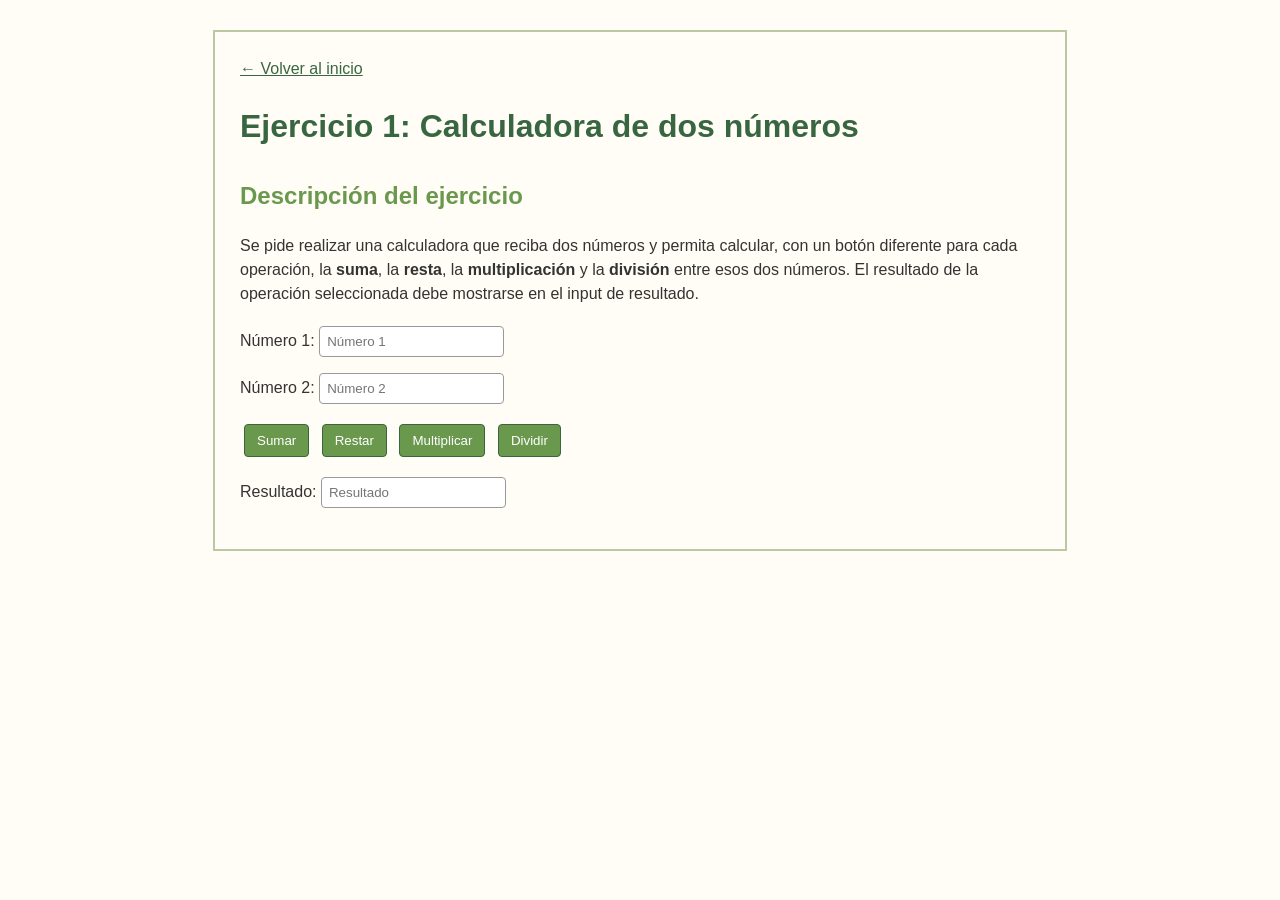
<file: calculadora.html>
<!DOCTYPE html>
<html lang="es">
<head>
  <meta charset="UTF-8">
  <meta name="viewport" content="width=device-width, initial-scale=1.0">
  <title>Ejercicio 1: Calculadora</title>
  <link rel="stylesheet" href="css/style.css">

  <!--
    REQUISITO: vincula aquí tu propio archivo CSS.
    Ejemplo: <link rel="stylesheet" href="estilos.css">
  -->
</head>
<body>

  <a href="index.html">&larr; Volver al inicio</a>

  <h1>Ejercicio 1: Calculadora de dos números</h1>

  <h2>Descripción del ejercicio</h2>
  <p>
    Se pide realizar una calculadora que reciba dos números y permita calcular,
    con un botón diferente para cada operación, la <strong>suma</strong>, la
    <strong>resta</strong>, la <strong>multiplicación</strong> y la
    <strong>división</strong> entre esos dos números. El resultado de la
    operación seleccionada debe mostrarse en el input de resultado.
  </p>

  <!--
    Instrucciones:
    1. Los inputs de este formulario no tienen id ni name: debes acceder a ellos
       desde tu JS usando el DOM (por ejemplo querySelectorAll('input') y la
       posición de cada campo, o recorriendo el formulario).
    2. Agrega el atributo onclick a cada botón, apuntando a una función distinta
       de tu JS (sumar, restar, multiplicar, dividir).
    3. Valida en tu JS qué pasa si se intenta dividir por cero.
    4. Crea y vincula tu propio CSS y tu propio JS.
  -->

  <form>
    <p>
      <label>Número 1: <input type="number" placeholder="Número 1" id="numero1"></label>
    </p>
    <p>
      <label>Número 2: <input type="number" placeholder="Número 2" id="numero2"></label>
    </p>

    <p>
      <button type="button" onclick="sumar()">Sumar</button>
      <button type="button" onclick="restar()">Restar</button>
      <button type="button" onclick="multiplicar()">Multiplicar</button>
      <button type="button" onclick="dividir()">Dividir</button>
    </p>

    <p>
      <label>Resultado: <input type="text" placeholder="Resultado" id="input-salida" readonly></label>
    </p>
  </form>

  <!--
    REQUISITO: vincula aquí tu propio archivo JS.
    Ejemplo: <script src="calculadora.js"></script>
  -->
  <script src="js/calculadora.js"></script>
</body>
</html>
</file>
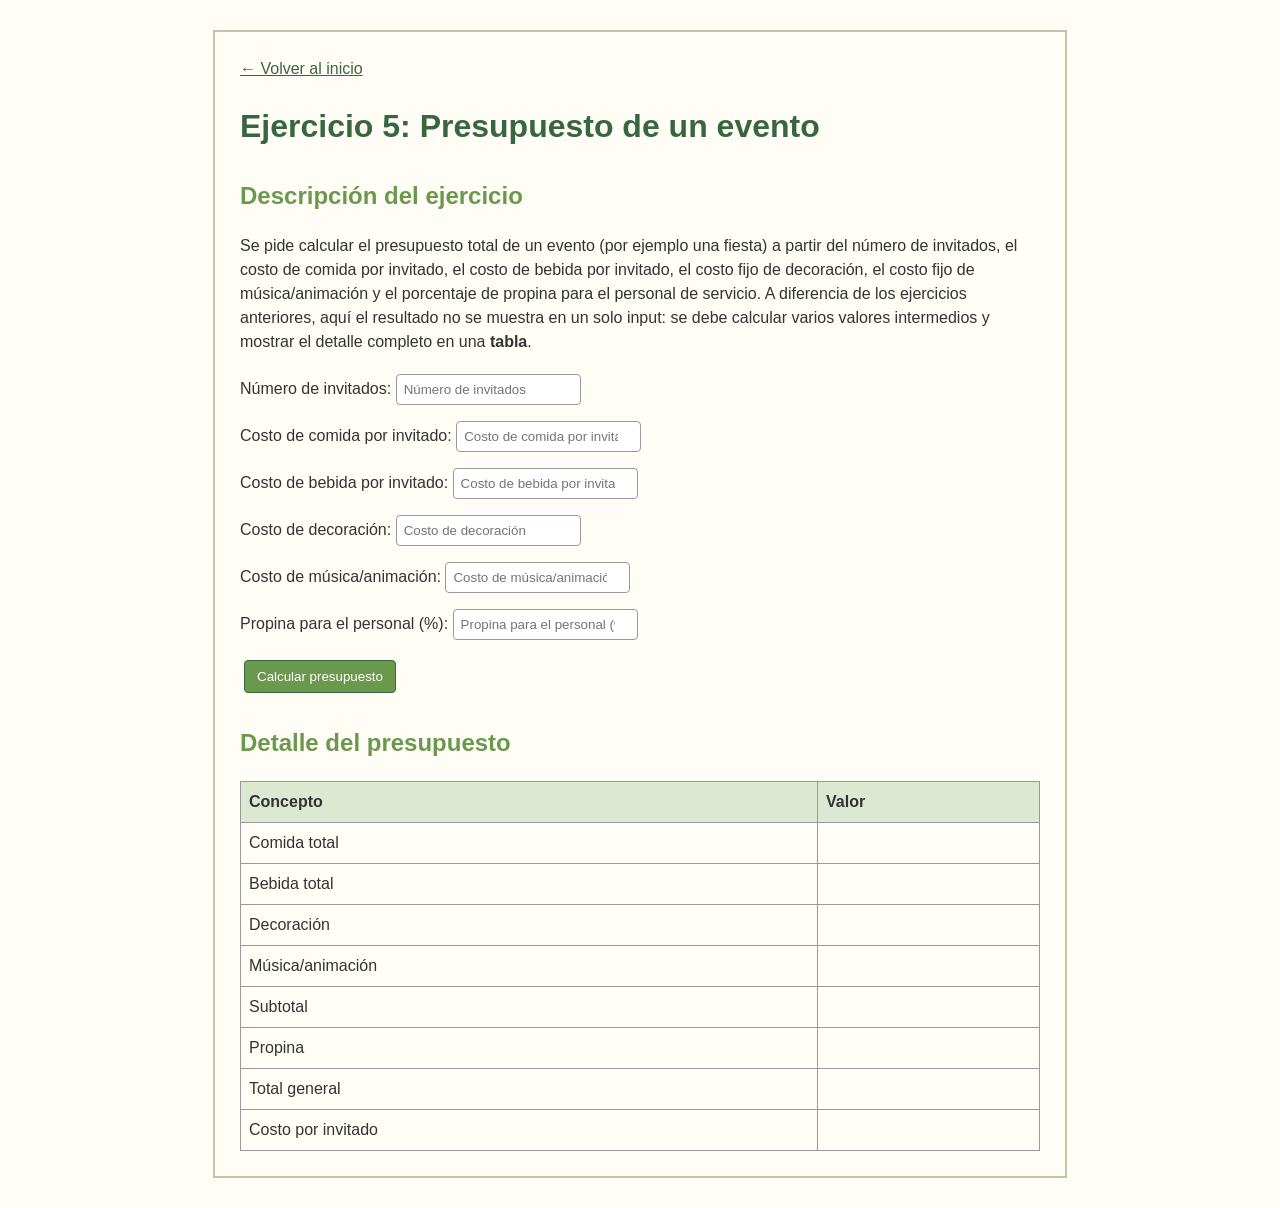
<file: otra.html>
<!DOCTYPE html>
<html lang="es">
<head>
  <meta charset="UTF-8">
  <meta name="viewport" content="width=device-width, initial-scale=1.0">
  <title>Ejercicio 5: Presupuesto de un evento</title>
  <link rel="stylesheet" href="css/style.css">

  <!--
    REQUISITO: vincula aquí tu propio archivo CSS.
    Ejemplo: <link rel="stylesheet" href="estilos.css">
  -->
</head>
<body>

  <a href="index.html">&larr; Volver al inicio</a>

  <h1>Ejercicio 5: Presupuesto de un evento</h1>

  <h2>Descripción del ejercicio</h2>
  <p>
    Se pide calcular el presupuesto total de un evento (por ejemplo una
    fiesta) a partir del número de invitados, el costo de comida por
    invitado, el costo de bebida por invitado, el costo fijo de decoración,
    el costo fijo de música/animación y el porcentaje de propina para el
    personal de servicio. A diferencia de los ejercicios anteriores, aquí
    el resultado no se muestra en un solo input: se debe calcular varios
    valores intermedios y mostrar el detalle completo en una
    <strong>tabla</strong>.
  </p>

  <!--
    Instrucciones:
    1. Los inputs no tienen id ni name: accede a ellos desde tu JS
       recorriendo el DOM del formulario.
    2. Agrega el atributo onclick al botón "Calcular presupuesto",
       apuntando a una función de tu JS.
    3. En tu JS debes calcular, usando variables, al menos:
       - comida total = invitados * costo de comida por invitado
       - bebida total = invitados * costo de bebida por invitado
       - subtotal = comida total + bebida total + decoración + música
       - propina = subtotal * (porcentaje de propina / 100)
       - total general = subtotal + propina
       - costo por invitado = total general / invitados
    4. Las celdas de la columna "Valor" de la tabla tampoco tienen id ni
       name: accede a ellas recorriendo las filas de la tabla
       (querySelectorAll('tbody tr'), children, etc.) y escribe ahí cada
       resultado.
    5. Valida qué pasa si el número de invitados es 0 o está vacío.
    6. Todos los valores de la tabla son dinero: antes de escribirlos en la
       celda, fórmatealos con toLocaleString() (por ejemplo:
       totalGeneral.toLocaleString('es-CO')).
    7. Crea y vincula tu propio CSS y tu propio JS.
  -->

  <form>
    <p>
      <label>Número de invitados: <input type="number" placeholder="Número de invitados" id="num-inv"></label>
    </p>
    <p>
      <label>Costo de comida por invitado: <input type="number" placeholder="Costo de comida por invitado" id="costo-comida"></label>
    </p>
    <p>
      <label>Costo de bebida por invitado: <input type="number" placeholder="Costo de bebida por invitado" id="costo-bebida"></label>
    </p>
    <p>
      <label>Costo de decoración: <input type="number" placeholder="Costo de decoración" id="costo-decor"></label>
    </p>
    <p>
      <label>Costo de música/animación: <input type="number" placeholder="Costo de música/animación" id="costo-musica"></label>
    </p>
    <p>
      <label>Propina para el personal (%): <input type="number" placeholder="Propina para el personal (%)" id="propina"></label>
    </p>

    <p>
      <button type="button" onclick="calcularPresupuesto()">Calcular presupuesto</button>
    </p>
  </form>

  <h2>Detalle del presupuesto</h2>
  <table border="1">
    <thead>
      <tr>
        <th>Concepto</th>
        <th>Valor</th>
      </tr>
    </thead>
    <tbody>
      <tr>
        <td>Comida total</td>
        <td id="total-comida"></td>
      </tr>
      <tr>
        <td>Bebida total</td>
        <td id="total-bebida"></td>
      </tr>
      <tr>
        <td>Decoración</td>
        <td id="total-decor"></td>
      </tr>
      <tr>
        <td>Música/animación</td>
        <td id="total-musica"></td>
      </tr>
      <tr>
        <td>Subtotal</td>
        <td id="subtotal"></td>
      </tr>
      <tr>
        <td>Propina</td>
        <td id="total-propina"></td>
      </tr>
      <tr>
        <td>Total general</td>
        <td id="total-general"></td>
      </tr>
      <tr>
        <td>Costo por invitado</td>
        <td id="costo-inv"></td>
      </tr>
    </tbody>
  </table>

  <!--
    REQUISITO: vincula aquí tu propio archivo JS.
    Ejemplo: <script src="otra.js"></script>
  -->
    <script src="js/otra.js"></script>
</body>
</html>
</file>
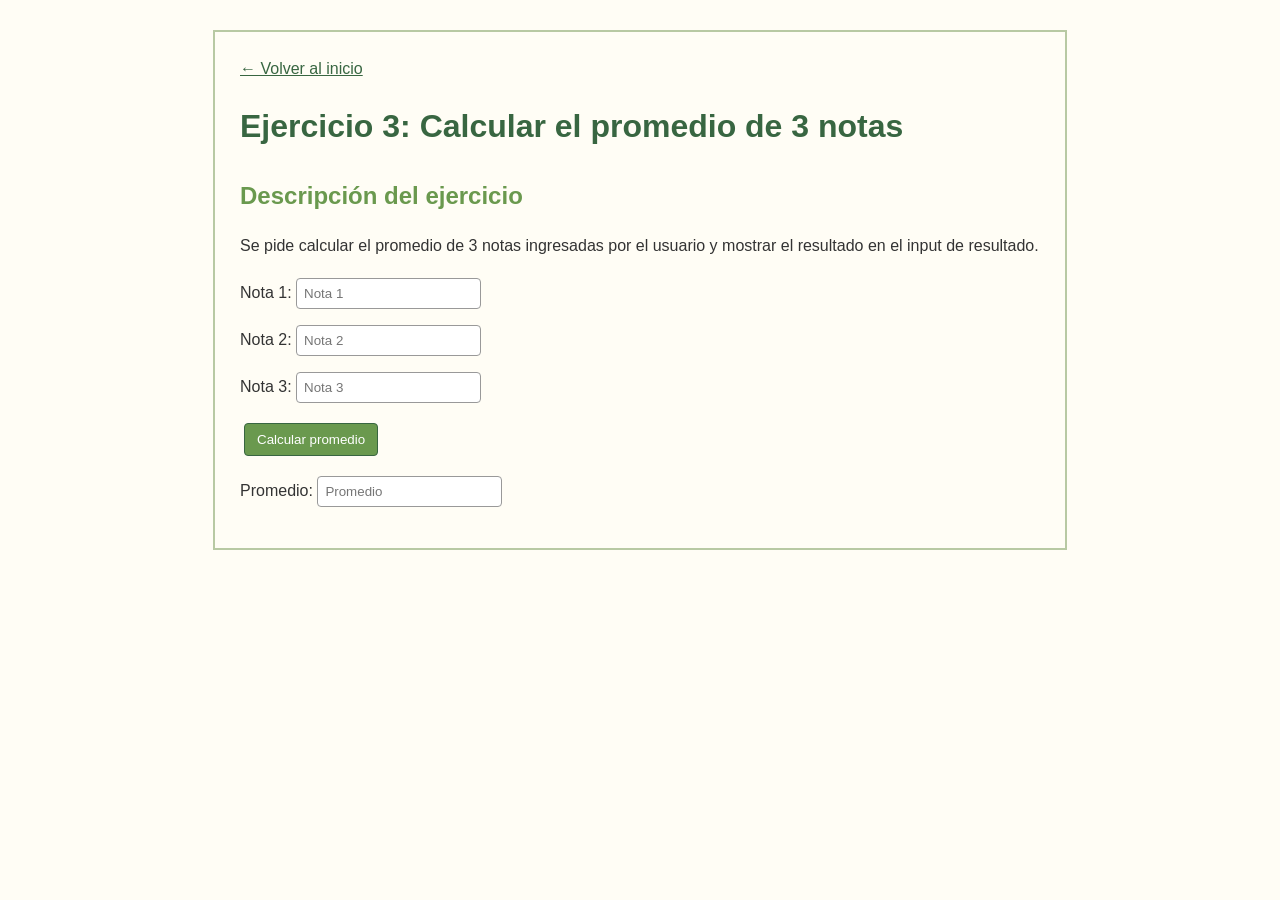
<file: promedio.html>
<!DOCTYPE html>
<html lang="es">
<head>
  <meta charset="UTF-8">
  <meta name="viewport" content="width=device-width, initial-scale=1.0">
  <title>Ejercicio 3: Promedio de notas</title>
  <link rel="stylesheet" href="css/style.css">

  <!--
    REQUISITO: vincula aquí tu propio archivo CSS.
    Ejemplo: <link rel="stylesheet" href="estilos.css">
  -->
</head>
<body>

  <a href="index.html">&larr; Volver al inicio</a>

  <h1>Ejercicio 3: Calcular el promedio de 3 notas</h1>

  <h2>Descripción del ejercicio</h2>
  <p>
    Se pide calcular el promedio de 3 notas ingresadas por el usuario y
    mostrar el resultado en el input de resultado.
  </p>

  <!--
    Instrucciones:
    1. Los inputs no tienen id ni name: accede a ellos desde tu JS recorriendo
       el DOM del formulario.
    2. Agrega el atributo onclick al botón "Calcular promedio", apuntando a
       una función de tu JS.
    3. Opcional: valida que las notas estén en un rango válido (por ejemplo
       entre 0 y 5, o entre 0 y 10, según el sistema que uses).
    4. El promedio es un campo de promedio: antes de mostrarlo, fórmatealo
       con toFixed(2) para que quede con dos decimales.
    5. Crea y vincula tu propio CSS y tu propio JS.
  -->

  <form>
    <p>
      <label>Nota 1: <input type="number" step="0.1" placeholder="Nota 1" id="nota1"></label>
    </p>
    <p>
      <label>Nota 2: <input type="number" step="0.1" placeholder="Nota 2" id="nota2"></label>
    </p>
    <p>
      <label>Nota 3: <input type="number" step="0.1" placeholder="Nota 3" id="nota3"></label>
    </p>

    <p>
      <button type="button" onclick="calcularPromedio()">Calcular promedio</button>
    </p>

    <p>
      <label>Promedio: <input type="text" placeholder="Promedio" readonly id="promedio"></label>
    </p>
  </form>

  <!--
    REQUISITO: vincula aquí tu propio archivo JS.
    Ejemplo:
  -->
    <script src="js/promedio.js"></script>
</body>
</html>
</file>
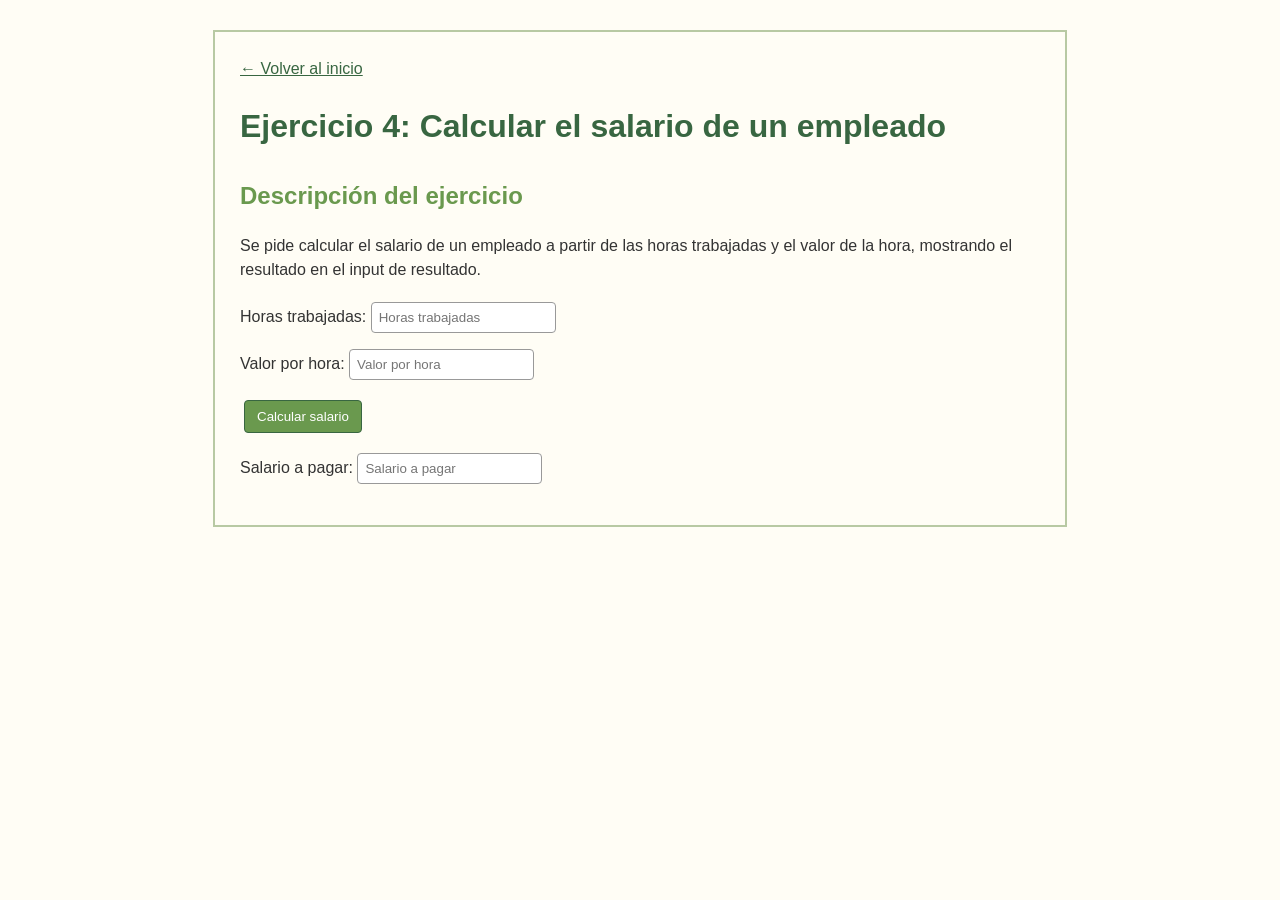
<file: salario.html>
<!DOCTYPE html>
<html lang="es">
<head>
  <meta charset="UTF-8">
  <meta name="viewport" content="width=device-width, initial-scale=1.0">
  <title>Ejercicio 4: Salario de empleado</title>
  <link rel="stylesheet" href="css/style.css">

  <!--
    REQUISITO: vincula aquí tu propio archivo CSS.
    Ejemplo: <link rel="stylesheet" href="estilos.css">
  -->
</head>
<body>

  <a href="index.html">&larr; Volver al inicio</a>

  <h1>Ejercicio 4: Calcular el salario de un empleado</h1>

  <h2>Descripción del ejercicio</h2>
  <p>
    Se pide calcular el salario de un empleado a partir de las horas
    trabajadas y el valor de la hora, mostrando el resultado en el input
    de resultado.
  </p>

  <!--
    Instrucciones:
    1. Los inputs no tienen id ni name: accede a ellos desde tu JS recorriendo
       el DOM del formulario.
    2. Agrega el atributo onclick al botón "Calcular salario", apuntando a
       una función de tu JS.
    3. Opcional: agrega una regla propia, por ejemplo recargo por horas extra
       si se trabajan más de 8 horas al día.
    4. El salario a pagar es un valor en dinero: antes de mostrarlo,
       fórmatealo con toLocaleString() (por ejemplo:
       salario.toLocaleString('es-CO')).
    5. Crea y vincula tu propio CSS y tu propio JS.
  -->

  <form>
    <p>
      <label>Horas trabajadas: <input type="number" placeholder="Horas trabajadas" id="horas"></label>
    </p>
    <p>
      <label>Valor por hora: <input type="number" placeholder="Valor por hora" id="valor-hora"></label>
    </p>

    <p>
      <button type="button" onclick="calcularSalario()">Calcular salario</button>
    </p>

    <p>
      <label>Salario a pagar: <input type="text" placeholder="Salario a pagar" readonly id="salario"></label>
    </p>
  </form>

  <!--
    REQUISITO: vincula aquí tu propio archivo JS.
    Ejemplo: <script src="salario.js"></script>
  -->

    <script src="js/salario.js"></script>
</body>
</html>
</file>
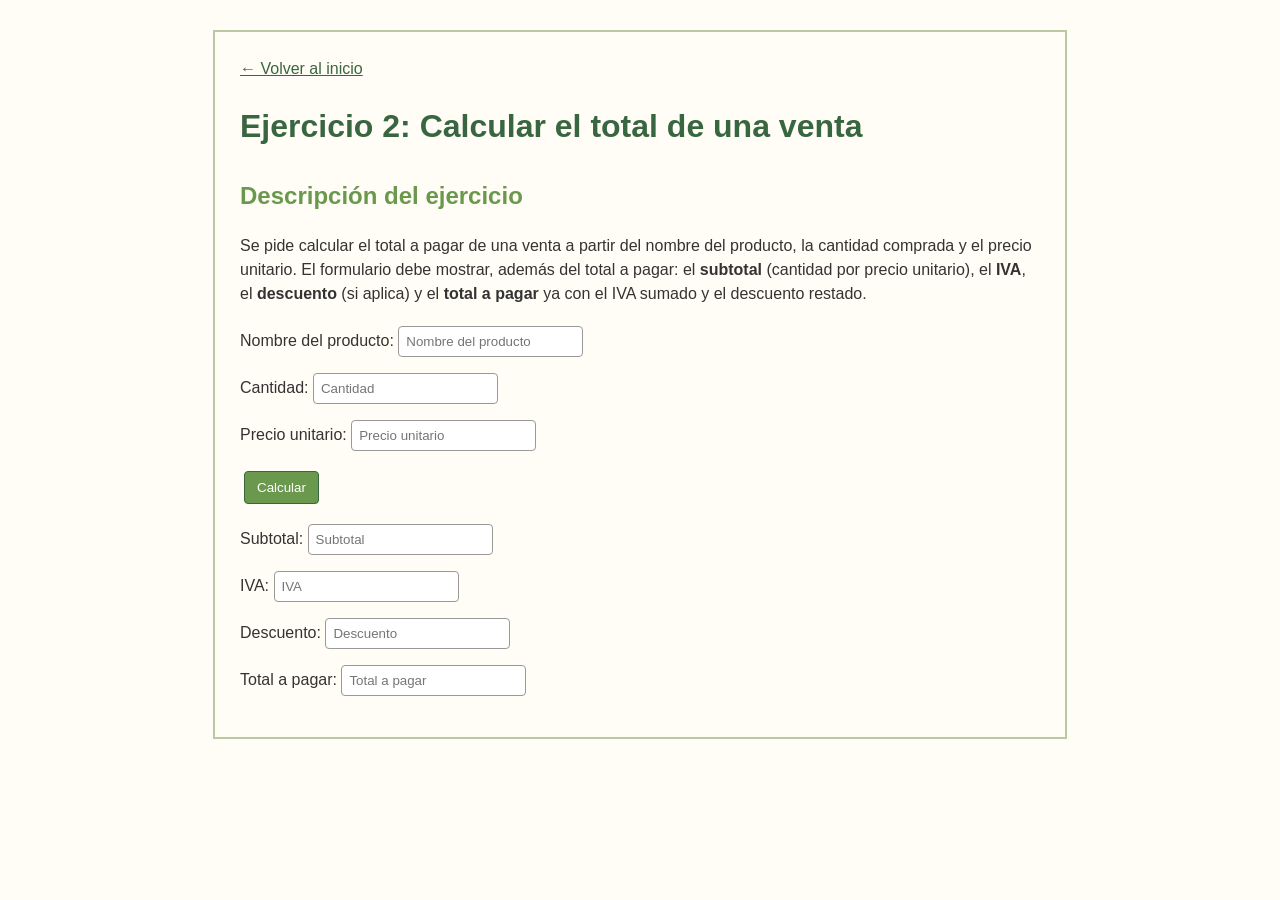
<file: venta.html>
<!DOCTYPE html>
<html lang="es">
<head>
  <meta charset="UTF-8">
  <meta name="viewport" content="width=device-width, initial-scale=1.0">
  <title>Ejercicio 2: Total de venta</title>
  <link rel="stylesheet" href="css/style.css">

  <!--
    REQUISITO: vincula aquí tu propio archivo CSS.
    Ejemplo: <link rel="stylesheet" href="estilos.css">
  -->
</head>
<body>

  <a href="index.html">&larr; Volver al inicio</a>

  <h1>Ejercicio 2: Calcular el total de una venta</h1>

  <h2>Descripción del ejercicio</h2>
  <p>
    Se pide calcular el total a pagar de una venta a partir del nombre del
    producto, la cantidad comprada y el precio unitario. El formulario debe
    mostrar, además del total a pagar: el <strong>subtotal</strong> (cantidad
    por precio unitario), el <strong>IVA</strong>, el <strong>descuento</strong>
    (si aplica) y el <strong>total a pagar</strong> ya con el IVA sumado y el
    descuento restado.
  </p>

  <!--
    Instrucciones:
    1. Define tú mismo el porcentaje de IVA a aplicar (por ejemplo 19%).
    2. Define tú mismo una regla de descuento (por ejemplo: si la cantidad es
       mayor a 10 unidades, aplica un 5% de descuento sobre el subtotal).
    3. Los inputs no tienen id ni name: accede a ellos desde tu JS recorriendo
       el DOM del formulario.
    4. Agrega el atributo onclick al botón "Calcular", apuntando a una función
       de tu JS.
    5. El Subtotal, el IVA, el Descuento y el Total a pagar son valores en
       dinero: antes de mostrarlos, fórmatealos con toLocaleString() (por
       ejemplo: subtotal.toLocaleString('es-CO')).
    6. Crea y vincula tu propio CSS y tu propio JS.
  -->

  <form>
    <p>
      <label>Nombre del producto: <input type="text" placeholder="Nombre del producto" id="prdt-nombre"></label>
    </p>
    <p>
      <label>Cantidad: <input type="number" placeholder="Cantidad" id="prdt-cant"></label>
    </p>
    <p>
      <label>Precio unitario: <input type="number" placeholder="Precio unitario" id="prdt-precio"></label>
    </p>

    <p>
      <button type="button" onclick="calcularPrecio()">Calcular</button>
    </p>

    <p>
      <label>Subtotal: <input type="number" placeholder="Subtotal" readonly id="subtotal"></label>
    </p>
    <p>
      <label>IVA: <input type="number" placeholder="IVA" readonly id="total-iva"></label>
    </p>
    <p>
      <label>Descuento: <input type="number" placeholder="Descuento" readonly id="total-descuento"></label>
    </p>
    <p>
      <label>Total a pagar: <input type="number" placeholder="Total a pagar" readonly id="total-pagar"></label>
    </p>
  </form>

  <!--
    REQUISITO: vincula aquí tu propio archivo JS.
    Ejemplo: <script src="venta.js"></script>
  -->
    <script src="js/venta.js"></script>
</body>
</html>
</file>
<file: css/style.css>
body {
  max-width: 800px;
  margin: 30px auto;
  padding: 25px;
  background-color: #fffdf5;
  border: 2px solid #b8c9a3;
  color: #333;
  font-family: Arial, sans-serif;
  line-height: 1.5;
}

h1 {
  color: #386641;
}

h2 {
  margin-top: 28px;
  color: #6a994e;
}

a {
  color: #386641;
}

li {
  margin: 12px 0;
}

form {
  margin-top: 20px;
}

label {
  display: inline-block;
  min-width: 230px;
}

input {
  box-sizing: border-box;
  max-width: 100%;
  padding: 7px;
  border: 1px solid #999;
  border-radius: 4px;
}

button {
  margin: 4px;
  padding: 8px 12px;
  border: 1px solid #386641;
  border-radius: 4px;
  background-color: #6a994e;
  color: white;
  cursor: pointer;
}

button:hover {
  background-color: #386641;
}

table {
  width: 100%;
  border-collapse: collapse;
}

th,
td {
  padding: 8px;
  border: 1px solid #999;
  text-align: left;
}

th {
  background-color: #dce8d2;
}

@media (max-width: 600px) {
  body {
    margin: 10px;
    padding: 16px;
  }

  label {
    min-width: 0;
  }
}
</file>
